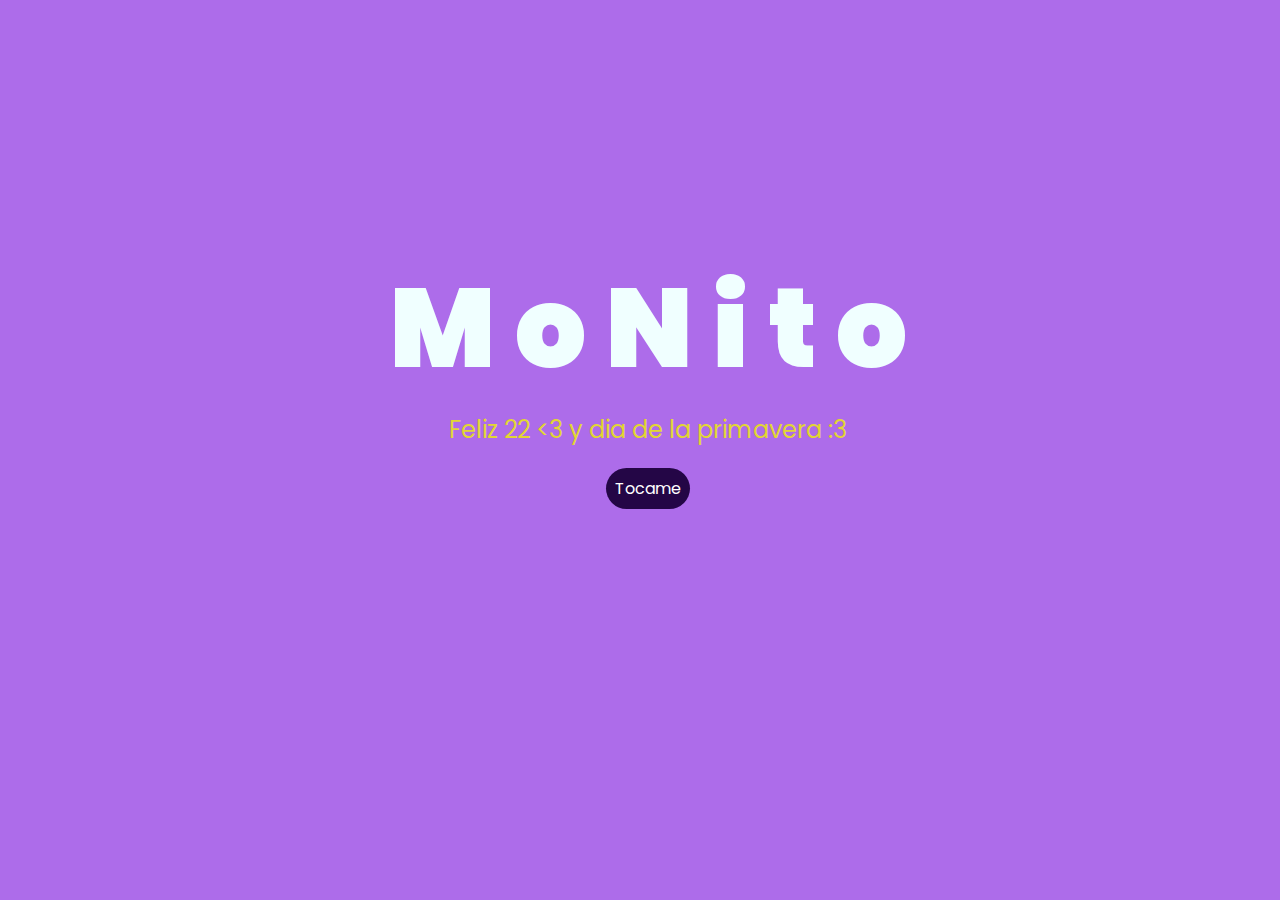
<file: index.html>
<!DOCTYPE html>
<html lang="es">

<head>
    <meta charset="UTF-8">
    <meta http-equiv="X-UA-Compatible" content="IE=edge">
    <meta name="viewport" content="width=device-width, initial-scale=1.0">
    <link rel="stylesheet" href="css/style.css">
    <link rel="icon" href="img/flowers.png" type="image/x-icon">
    <title>Nas<3</title>
</head>

<body>
    <div class="greetings">
        <span>M</span>
        <span>o</span>
        <span>N</span>
        <span>i</span>
        <span>t</span>
        <span>o</span>
    </div>
    <div class="description">
        <span>Feliz 22 <3 y dia de la primavera :3</span>
    </div>
    <div class="button">
        <button class="botones">
            <a href="flower.html" style="color: #fff;">Tocame</a>
        </button>
    </div>

</body>

</html>
</file>
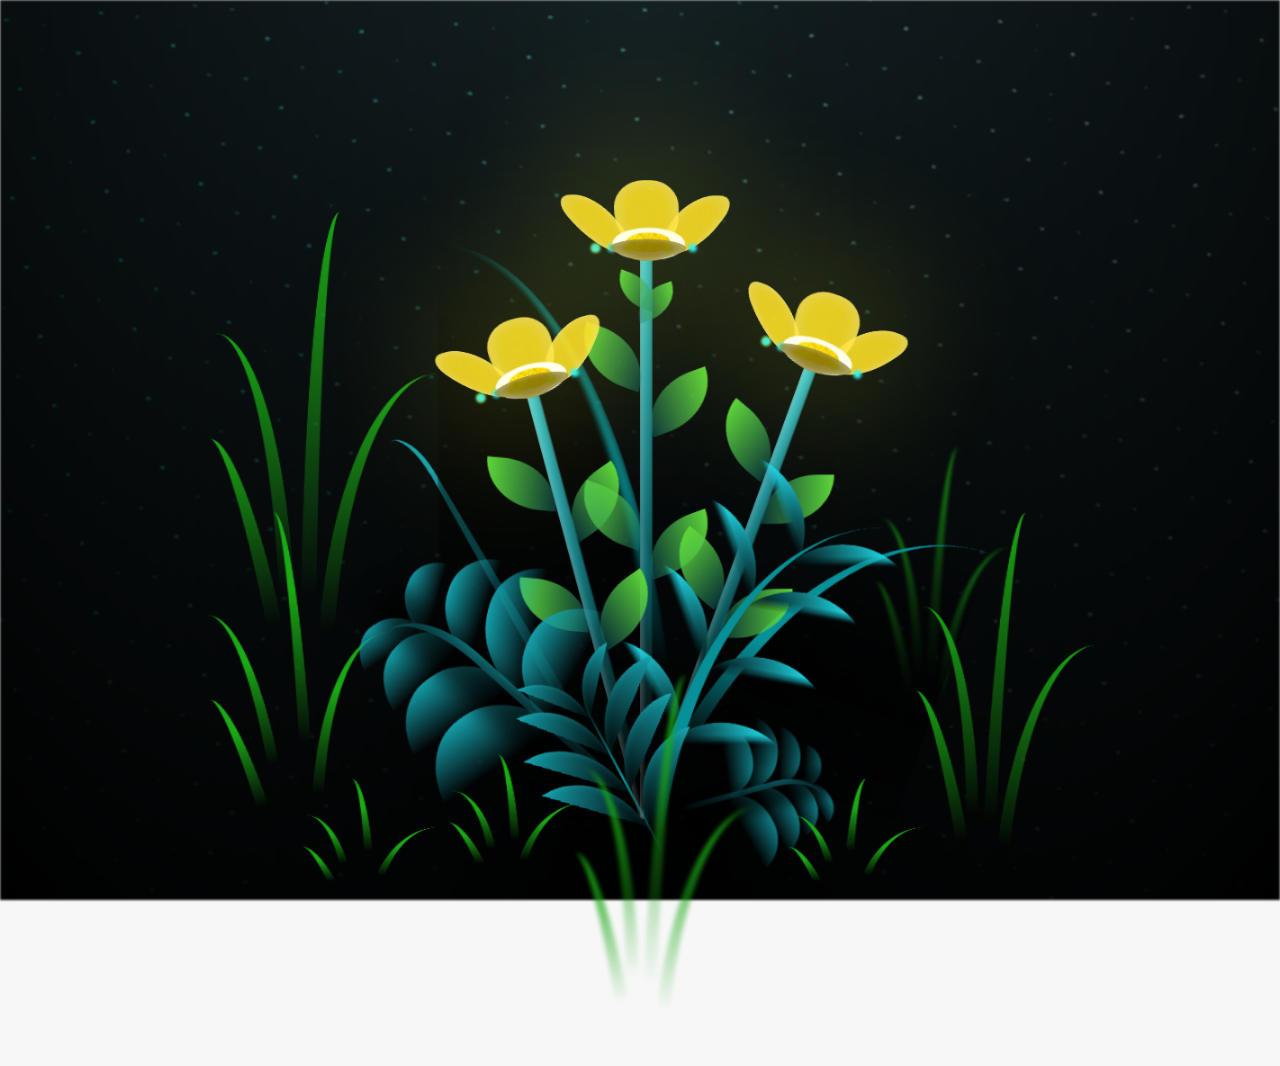
<file: flower.html>
<!DOCTYPE html>
<html lang="es">
  <head>
    <meta charset="UTF-8" />
    <meta http-equiv="X-UA-Compatible" content="IE=edge" />
    <meta name="viewport" content="width=device-width, initial-scale=1.0" />
    <link rel="stylesheet" href="css/main.css" />
    <link rel="icon" href="img/flowers.png" type="image/x-icon" />
    <title>Nas<3</title>
  </head>
  <body class="container">
    <audio src="sound/Casiuwu.mp3" autoplay></audio>
    <div id="lyrics">
     
    </div>
    <h1 class="titulo">Estas flores amarillas simbolizan la luz y la felicidad que
       llenas en mi vida, cada pétalo es un reflejo de nuestro amor UwU<br> <br>
      Gracias por todo Monkey uu</h1>
  
    <div class="night"></div>
    <div class="flowers">
      <div class="flower flower--1">
        <div class="flower__leafs flower__leafs--1">
          <div class="flower__leaf flower__leaf--1"></div>
          <div class="flower__leaf flower__leaf--2"></div>
          <div class="flower__leaf flower__leaf--3"></div>
          <div class="flower__leaf flower__leaf--4"></div>
          <div class="flower__white-circle"></div>

          <div class="flower__light flower__light--1"></div>
          <div class="flower__light flower__light--2"></div>
          <div class="flower__light flower__light--3"></div>
          <div class="flower__light flower__light--4"></div>
          <div class="flower__light flower__light--5"></div>
          <div class="flower__light flower__light--6"></div>
          <div class="flower__light flower__light--7"></div>
          <div class="flower__light flower__light--8"></div>
        </div>
        <div class="flower__line">
          <div class="flower__line__leaf flower__line__leaf--1"></div>
          <div class="flower__line__leaf flower__line__leaf--2"></div>
          <div class="flower__line__leaf flower__line__leaf--3"></div>
          <div class="flower__line__leaf flower__line__leaf--4"></div>
          <div class="flower__line__leaf flower__line__leaf--5"></div>
          <div class="flower__line__leaf flower__line__leaf--6"></div>
        </div>
      </div>

      <div class="flower flower--2">
        <div class="flower__leafs flower__leafs--2">
          <div class="flower__leaf flower__leaf--1"></div>
          <div class="flower__leaf flower__leaf--2"></div>
          <div class="flower__leaf flower__leaf--3"></div>
          <div class="flower__leaf flower__leaf--4"></div>
          <div class="flower__white-circle"></div>

          <div class="flower__light flower__light--1"></div>
          <div class="flower__light flower__light--2"></div>
          <div class="flower__light flower__light--3"></div>
          <div class="flower__light flower__light--4"></div>
          <div class="flower__light flower__light--5"></div>
          <div class="flower__light flower__light--6"></div>
          <div class="flower__light flower__light--7"></div>
          <div class="flower__light flower__light--8"></div>
        </div>
        <div class="flower__line">
          <div class="flower__line__leaf flower__line__leaf--1"></div>
          <div class="flower__line__leaf flower__line__leaf--2"></div>
          <div class="flower__line__leaf flower__line__leaf--3"></div>
          <div class="flower__line__leaf flower__line__leaf--4"></div>
        </div>
      </div>

      <div class="flower flower--3">
        <div class="flower__leafs flower__leafs--3">
          <div class="flower__leaf flower__leaf--1"></div>
          <div class="flower__leaf flower__leaf--2"></div>
          <div class="flower__leaf flower__leaf--3"></div>
          <div class="flower__leaf flower__leaf--4"></div>
          <div class="flower__white-circle"></div>

          <div class="flower__light flower__light--1"></div>
          <div class="flower__light flower__light--2"></div>
          <div class="flower__light flower__light--3"></div>
          <div class="flower__light flower__light--4"></div>
          <div class="flower__light flower__light--5"></div>
          <div class="flower__light flower__light--6"></div>
          <div class="flower__light flower__light--7"></div>
          <div class="flower__light flower__light--8"></div>
        </div>
        <div class="flower__line">
          <div class="flower__line__leaf flower__line__leaf--1"></div>
          <div class="flower__line__leaf flower__line__leaf--2"></div>
          <div class="flower__line__leaf flower__line__leaf--3"></div>
          <div class="flower__line__leaf flower__line__leaf--4"></div>
        </div>
      </div>

      <div class="grow-ans" style="--d: 1.2s">
        <div class="flower__g-long">
          <div class="flower__g-long__top"></div>
          <div class="flower__g-long__bottom"></div>
        </div>
      </div>

      <div class="growing-grass">
        <div class="flower__grass flower__grass--1">
          <div class="flower__grass--top"></div>
          <div class="flower__grass--bottom"></div>
          <div class="flower__grass__leaf flower__grass__leaf--1"></div>
          <div class="flower__grass__leaf flower__grass__leaf--2"></div>
          <div class="flower__grass__leaf flower__grass__leaf--3"></div>
          <div class="flower__grass__leaf flower__grass__leaf--4"></div>
          <div class="flower__grass__leaf flower__grass__leaf--5"></div>
          <div class="flower__grass__leaf flower__grass__leaf--6"></div>
          <div class="flower__grass__leaf flower__grass__leaf--7"></div>
          <div class="flower__grass__leaf flower__grass__leaf--8"></div>
          <div class="flower__grass__overlay"></div>
        </div>
      </div>

      <div class="growing-grass">
        <div class="flower__grass flower__grass--2">
          <div class="flower__grass--top"></div>
          <div class="flower__grass--bottom"></div>
          <div class="flower__grass__leaf flower__grass__leaf--1"></div>
          <div class="flower__grass__leaf flower__grass__leaf--2"></div>
          <div class="flower__grass__leaf flower__grass__leaf--3"></div>
          <div class="flower__grass__leaf flower__grass__leaf--4"></div>
          <div class="flower__grass__leaf flower__grass__leaf--5"></div>
          <div class="flower__grass__leaf flower__grass__leaf--6"></div>
          <div class="flower__grass__leaf flower__grass__leaf--7"></div>
          <div class="flower__grass__leaf flower__grass__leaf--8"></div>
          <div class="flower__grass__overlay"></div>
        </div>
      </div>

      <div class="grow-ans" style="--d: 2.4s">
        <div class="flower__g-right flower__g-right--1">
          <div class="leaf"></div>
        </div>
      </div>

      <div class="grow-ans" style="--d: 2.8s">
        <div class="flower__g-right flower__g-right--2">
          <div class="leaf"></div>
        </div>
      </div>

      <div class="grow-ans" style="--d: 2.8s">
        <div class="flower__g-front">
          <div
            class="flower__g-front__leaf-wrapper flower__g-front__leaf-wrapper--1"
          >
            <div class="flower__g-front__leaf"></div>
          </div>
          <div
            class="flower__g-front__leaf-wrapper flower__g-front__leaf-wrapper--2"
          >
            <div class="flower__g-front__leaf"></div>
          </div>
          <div
            class="flower__g-front__leaf-wrapper flower__g-front__leaf-wrapper--3"
          >
            <div class="flower__g-front__leaf"></div>
          </div>
          <div
            class="flower__g-front__leaf-wrapper flower__g-front__leaf-wrapper--4"
          >
            <div class="flower__g-front__leaf"></div>
          </div>
          <div
            class="flower__g-front__leaf-wrapper flower__g-front__leaf-wrapper--5"
          >
            <div class="flower__g-front__leaf"></div>
          </div>
          <div
            class="flower__g-front__leaf-wrapper flower__g-front__leaf-wrapper--6"
          >
            <div class="flower__g-front__leaf"></div>
          </div>
          <div
            class="flower__g-front__leaf-wrapper flower__g-front__leaf-wrapper--7"
          >
            <div class="flower__g-front__leaf"></div>
          </div>
          <div
            class="flower__g-front__leaf-wrapper flower__g-front__leaf-wrapper--8"
          >
            <div class="flower__g-front__leaf"></div>
          </div>
          <div class="flower__g-front__line"></div>
        </div>
      </div>

      <div class="grow-ans" style="--d: 3.2s">
        <div class="flower__g-fr">
          <div class="leaf"></div>
          <div class="flower__g-fr__leaf flower__g-fr__leaf--1"></div>
          <div class="flower__g-fr__leaf flower__g-fr__leaf--2"></div>
          <div class="flower__g-fr__leaf flower__g-fr__leaf--3"></div>
          <div class="flower__g-fr__leaf flower__g-fr__leaf--4"></div>
          <div class="flower__g-fr__leaf flower__g-fr__leaf--5"></div>
          <div class="flower__g-fr__leaf flower__g-fr__leaf--6"></div>
          <div class="flower__g-fr__leaf flower__g-fr__leaf--7"></div>
          <div class="flower__g-fr__leaf flower__g-fr__leaf--8"></div>
        </div>
      </div>

      <div class="long-g long-g--0">
        <div class="grow-ans" style="--d: 3s">
          <div class="leaf leaf--0"></div>
        </div>
        <div class="grow-ans" style="--d: 2.2s">
          <div class="leaf leaf--1"></div>
        </div>
        <div class="grow-ans" style="--d: 3.4s">
          <div class="leaf leaf--2"></div>
        </div>
        <div class="grow-ans" style="--d: 3.6s">
          <div class="leaf leaf--3"></div>
        </div>
      </div>

      <div class="long-g long-g--1">
        <div class="grow-ans" style="--d: 3.6s">
          <div class="leaf leaf--0"></div>
        </div>
        <div class="grow-ans" style="--d: 3.8s">
          <div class="leaf leaf--1"></div>
        </div>
        <div class="grow-ans" style="--d: 4s">
          <div class="leaf leaf--2"></div>
        </div>
        <div class="grow-ans" style="--d: 4.2s">
          <div class="leaf leaf--3"></div>
        </div>
      </div>

      <div class="long-g long-g--2">
        <div class="grow-ans" style="--d: 4s">
          <div class="leaf leaf--0"></div>
        </div>
        <div class="grow-ans" style="--d: 4.2s">
          <div class="leaf leaf--1"></div>
        </div>
        <div class="grow-ans" style="--d: 4.4s">
          <div class="leaf leaf--2"></div>
        </div>
        <div class="grow-ans" style="--d: 4.6s">
          <div class="leaf leaf--3"></div>
        </div>
      </div>

      <div class="long-g long-g--3">
        <div class="grow-ans" style="--d: 4s">
          <div class="leaf leaf--0"></div>
        </div>
        <div class="grow-ans" style="--d: 4.2s">
          <div class="leaf leaf--1"></div>
        </div>
        <div class="grow-ans" style="--d: 3s">
          <div class="leaf leaf--2"></div>
        </div>
        <div class="grow-ans" style="--d: 3.6s">
          <div class="leaf leaf--3"></div>
        </div>
      </div>

      <div class="long-g long-g--4">
        <div class="grow-ans" style="--d: 4s">
          <div class="leaf leaf--0"></div>
        </div>
        <div class="grow-ans" style="--d: 4.2s">
          <div class="leaf leaf--1"></div>
        </div>
        <div class="grow-ans" style="--d: 3s">
          <div class="leaf leaf--2"></div>
        </div>
        <div class="grow-ans" style="--d: 3.6s">
          <div class="leaf leaf--3"></div>
        </div>
      </div>

      <div class="long-g long-g--5">
        <div class="grow-ans" style="--d: 4s">
          <div class="leaf leaf--0"></div>
        </div>
        <div class="grow-ans" style="--d: 4.2s">
          <div class="leaf leaf--1"></div>
        </div>
        <div class="grow-ans" style="--d: 3s">
          <div class="leaf leaf--2"></div>
        </div>
        <div class="grow-ans" style="--d: 3.6s">
          <div class="leaf leaf--3"></div>
        </div>
      </div>

      <div class="long-g long-g--6">
        <div class="grow-ans" style="--d: 4.2s">
          <div class="leaf leaf--0"></div>
        </div>
        <div class="grow-ans" style="--d: 4.4s">
          <div class="leaf leaf--1"></div>
        </div>
        <div class="grow-ans" style="--d: 4.6s">
          <div class="leaf leaf--2"></div>
        </div>
        <div class="grow-ans" style="--d: 4.8s">
          <div class="leaf leaf--3"></div>
        </div>
      </div>

      <div class="long-g long-g--7">
        <div class="grow-ans" style="--d: 3s">
          <div class="leaf leaf--0"></div>
        </div>
        <div class="grow-ans" style="--d: 3.2s">
          <div class="leaf leaf--1"></div>
        </div>
        <div class="grow-ans" style="--d: 3.5s">
          <div class="leaf leaf--2"></div>
        </div>
        <div class="grow-ans" style="--d: 3.6s">
          <div class="leaf leaf--3"></div>
        </div>
      </div>
    </div>
    <script src="anim.js"></script>
    <script src="main.js"></script>
  </body>
</html>
</file>
<file: css/style.css>
@import url('https://fonts.googleapis.com/css2?family=Poppins:ital,wght@0,500;1,900&display=swap');
*{
    font-family: 'Poppins',cursive;
}
body{
    color: azure;
    width: 100%;
    height: 82vh;
    display: flex;
    flex-direction: column;
    align-items: center;
    justify-content: center;
    background-color: rgba(129, 29, 223, 0.651);
    /* padding-top: -30; */
}

.botones{
    padding: 9px;
    border-radius: 80px;
    background-color: transparent;
    border: none;
}

.botones a{
    background-color: #240646;
    padding: 9px;
    border-radius: 80px;
    -webkit-border-radius: 80px;
    -moz-border-radius: 80px;
    -ms-border-radius: 80px;
    -o-border-radius: 80px;

}

.botones a:focus{
    background-color: rgb(50, 194, 194);
}

.greetings{
    font-size: 7rem;
    font-weight: 900;
}
.greetings > span{
    animation: glow 2.5s ease-in-out infinite;
}
@keyframes glow{
    0%, 100%{
        color: #fff;
        text-shadow: 0 0 12px #39c6d6, 0 0 50px #39c6d6, 0 0 100px #39c6d6;
    }
    10%, 90%{
        color: #111111;
        text-shadow: none;
    }
}
.greetings > span:nth-child(2){
    animation-delay: .2s ;
}
.greetings > span:nth-child(3){
    animation-delay: .4s ;
}
.greetings > span:nth-child(4){
    animation-delay: .6s;
}
.greetings > span:nth-child(5){
    animation-delay: .8s;
}
.greetings > span:nth-child(6){
    animation-delay: 1s;
}

.description{
    font-size: 1.5rem;
    margin-bottom: 20px;
    color:#e2d633
}

.button a{
    text-decoration: none;
    font-size: 1rem;
    color: #111;
}

@media screen and (max-width:574px){
    .greetings{
        display: block;
        font-size: 4rem;
        font-weight: 800;
        text-align: center;
    }
    .description{
        font-size: 2rem;
    }
    
    .button a{
        font-size: 1rem;
    }
}
</file>
<file: css/main.css>
*,
*::after,
*::before {
  padding: 0;
  margin: 0;
  box-sizing: border-box;
}

:root {
  --dark-color: #000;
}

body {
  display: flex;
  align-items: flex-end;
  justify-content: center;
  min-height: 100vh;
  background-color: var(--dark-color);
  overflow: hidden;
  perspective: 1000px;
}

#lyrics {
  font-size: 28px;
  font-family: "Franklin Gothic Medium", "Arial Narrow", Arial, sans-serif;
  color: white;
  position: absolute;
  margin-bottom: 20%;
  z-index: 1;
  font-weight: bold;
  letter-spacing: 4px;
}
@media only screen and (max-width: 600px) {
  /* Estilos específicos para dispositivos con un ancho máximo de 600px */
  #lyrics {
      font-size: 14px; /* Reduce el tamaño del texto para dispositivos más pequeños */
      margin-bottom: 530px;
      letter-spacing: 3px;
  }

}
.titulo {
  margin-bottom: 180px;
  font-family: "Arial Narrow", Arial, sans-serif;
  color: yellow;
  position: absolute;
  font-weight: bold;
  letter-spacing: 10px;
  opacity: 0;
  animation: fadeIn 3s ease-in-out forwards;
  text-align: center;
}
@keyframes fadeIn {
  from {
    opacity: 0;
  }
  to {
    opacity: 1;
  }
}

.night {
  z-index: -1;
  position: absolute;
  left: 50%;
  top: 0;
  transform: translateX(-50%);
  width: 100%;
  height: 100%;
  filter: blur(0.1vmin);
  background-image: radial-gradient(
      ellipse at top,
      transparent 0%,
      var(--dark-color)
    ),
    radial-gradient(
      ellipse at bottom,
      var(--dark-color),
      rgba(145, 233, 255, 0.2)
    ),
    repeating-linear-gradient(
      220deg,
      rgb(0, 0, 0) 0px,
      rgb(0, 0, 0) 19px,
      transparent 19px,
      transparent 22px
    ),
    repeating-linear-gradient(
      189deg,
      rgb(0, 0, 0) 0px,
      rgb(0, 0, 0) 19px,
      transparent 19px,
      transparent 22px
    ),
    repeating-linear-gradient(
      148deg,
      rgb(0, 0, 0) 0px,
      rgb(0, 0, 0) 19px,
      transparent 19px,
      transparent 22px
    ),
    linear-gradient(90deg, rgb(0, 255, 250), rgb(240, 240, 240));
}

.flowers {
  position: relative;
  transform: scale(0.9);
  /*margin-bottom: 100px;
  */
}

@media only screen and (max-width: 600px) {
  /* Estilos específicos para dispositivos con un ancho máximo de 600px */
.flowers {
      font-size: 14px;
      margin-bottom: 35%;
      letter-spacing: 3px;
      transform: scale(1.0);
}

}

.flower {
  position: absolute;
  bottom: 10vmin;
  transform-origin: bottom center;
  z-index: 10;
  --fl-speed: 0.8s;
}
.flower--1 {
  -webkit-animation: moving-flower-1 4s linear infinite;
  animation: moving-flower-1 4s linear infinite;
}
.flower--1 .flower__line {
  height: 70vmin;
  -webkit-animation-delay: 0.3s;
  animation-delay: 0.3s;
}
.flower--1 .flower__line__leaf--1 {
  -webkit-animation: blooming-leaf-right var(--fl-speed) 1.6s backwards;
  animation: blooming-leaf-right var(--fl-speed) 1.6s backwards;
}
.flower--1 .flower__line__leaf--2 {
  -webkit-animation: blooming-leaf-right var(--fl-speed) 1.4s backwards;
  animation: blooming-leaf-right var(--fl-speed) 1.4s backwards;
}
.flower--1 .flower__line__leaf--3 {
  -webkit-animation: blooming-leaf-left var(--fl-speed) 1.2s backwards;
  animation: blooming-leaf-left var(--fl-speed) 1.2s backwards;
}
.flower--1 .flower__line__leaf--4 {
  -webkit-animation: blooming-leaf-left var(--fl-speed) 1s backwards;
  animation: blooming-leaf-left var(--fl-speed) 1s backwards;
}
.flower--1 .flower__line__leaf--5 {
  -webkit-animation: blooming-leaf-right var(--fl-speed) 1.8s backwards;
  animation: blooming-leaf-right var(--fl-speed) 1.8s backwards;
}
.flower--1 .flower__line__leaf--6 {
  -webkit-animation: blooming-leaf-left var(--fl-speed) 2s backwards;
  animation: blooming-leaf-left var(--fl-speed) 2s backwards;
}
.flower--2 {
  left: 50%;
  transform: rotate(20deg);
  -webkit-animation: moving-flower-2 4s linear infinite;
  animation: moving-flower-2 4s linear infinite;
}
.flower--2 .flower__line {
  height: 60vmin;
  -webkit-animation-delay: 0.6s;
  animation-delay: 0.6s;
}
.flower--2 .flower__line__leaf--1 {
  -webkit-animation: blooming-leaf-right var(--fl-speed) 1.9s backwards;
  animation: blooming-leaf-right var(--fl-speed) 1.9s backwards;
}
.flower--2 .flower__line__leaf--2 {
  -webkit-animation: blooming-leaf-right var(--fl-speed) 1.7s backwards;
  animation: blooming-leaf-right var(--fl-speed) 1.7s backwards;
}
.flower--2 .flower__line__leaf--3 {
  -webkit-animation: blooming-leaf-left var(--fl-speed) 1.5s backwards;
  animation: blooming-leaf-left var(--fl-speed) 1.5s backwards;
}
.flower--2 .flower__line__leaf--4 {
  -webkit-animation: blooming-leaf-left var(--fl-speed) 1.3s backwards;
  animation: blooming-leaf-left var(--fl-speed) 1.3s backwards;
}
.flower--3 {
  left: 50%;
  transform: rotate(-15deg);
  -webkit-animation: moving-flower-3 4s linear infinite;
  animation: moving-flower-3 4s linear infinite;
}
.flower--3 .flower__line {
  -webkit-animation-delay: 0.9s;
  animation-delay: 0.9s;
}
.flower--3 .flower__line__leaf--1 {
  -webkit-animation: blooming-leaf-right var(--fl-speed) 2.5s backwards;
  animation: blooming-leaf-right var(--fl-speed) 2.5s backwards;
}
.flower--3 .flower__line__leaf--2 {
  -webkit-animation: blooming-leaf-right var(--fl-speed) 2.3s backwards;
  animation: blooming-leaf-right var(--fl-speed) 2.3s backwards;
}
.flower--3 .flower__line__leaf--3 {
  -webkit-animation: blooming-leaf-left var(--fl-speed) 2.1s backwards;
  animation: blooming-leaf-left var(--fl-speed) 2.1s backwards;
}
.flower--3 .flower__line__leaf--4 {
  -webkit-animation: blooming-leaf-left var(--fl-speed) 1.9s backwards;
  animation: blooming-leaf-left var(--fl-speed) 1.9s backwards;
}
.flower__leafs {
  position: relative;
  -webkit-animation: blooming-flower 2s backwards;
  animation: blooming-flower 2s backwards;
}
.flower__leafs--1 {
  -webkit-animation-delay: 1.1s;
  animation-delay: 1.1s;
}
.flower__leafs--2 {
  -webkit-animation-delay: 1.4s;
  animation-delay: 1.4s;
}
.flower__leafs--3 {
  -webkit-animation-delay: 1.7s;
  animation-delay: 1.7s;
}
.flower__leafs::after {
  content: "";
  position: absolute;
  left: 0;
  top: 0;
  transform: translate(-50%, -100%);
  width: 8vmin;
  height: 8vmin;
  background-color: #f9fd25;
  /* background-color: #fd2525; */
  filter: blur(10vmin);
}
.flower__leaf {
  position: absolute;
  bottom: 0;
  left: 50%;
  width: 8vmin;
  height: 11vmin;
  border-radius: 51% 49% 47% 53%/44% 45% 55% 69%;
  background-color: #253bfd;
  background-color: #fddd25;
  transform-origin: bottom center;
  opacity: 0.9;
  box-shadow: inset 0 0 2vmin rgba(255, 255, 255, 0.5);
}
.flower__leaf--1 {
  transform: translate(-10%, 1%) rotateY(40deg) rotateX(-50deg);
}
.flower__leaf--2 {
  transform: translate(-50%, -4%) rotateX(40deg);
}
.flower__leaf--3 {
  transform: translate(-90%, 0%) rotateY(45deg) rotateX(50deg);
}
.flower__leaf--4 {
  width: 8vmin;
  height: 8vmin;
  transform-origin: bottom left;
  border-radius: 4vmin 10vmin 4vmin 4vmin;
  transform: translate(0%, 18%) rotateX(70deg) rotate(-43deg);
  background-color: #7c6901;
  z-index: 1;
  opacity: 0.8;
}
.flower__white-circle {
  position: absolute;
  left: -3.5vmin;
  top: -3vmin;
  width: 9vmin;
  height: 4vmin;
  border-radius: 50%;
  background-color: #fff;
}
.flower__white-circle::after {
  content: "";
  position: absolute;
  left: 50%;
  top: 45%;
  transform: translate(-50%, -50%);
  width: 60%;
  height: 60%;
  border-radius: inherit;
  background-image: repeating-linear-gradient(
      135deg,
      rgba(0, 0, 0, 0.03) 0px,
      rgba(0, 0, 0, 0.03) 1px,
      transparent 1px,
      transparent 12px
    ),
    repeating-linear-gradient(
      45deg,
      rgba(0, 0, 0, 0.03) 0px,
      rgba(0, 0, 0, 0.03) 1px,
      transparent 1px,
      transparent 12px
    ),
    repeating-linear-gradient(
      67.5deg,
      rgba(0, 0, 0, 0.03) 0px,
      rgba(0, 0, 0, 0.03) 1px,
      transparent 1px,
      transparent 12px
    ),
    repeating-linear-gradient(
      135deg,
      rgba(0, 0, 0, 0.03) 0px,
      rgba(0, 0, 0, 0.03) 1px,
      transparent 1px,
      transparent 12px
    ),
    repeating-linear-gradient(
      45deg,
      rgba(0, 0, 0, 0.03) 0px,
      rgba(0, 0, 0, 0.03) 1px,
      transparent 1px,
      transparent 12px
    ),
    repeating-linear-gradient(
      112.5deg,
      rgba(0, 0, 0, 0.03) 0px,
      rgba(0, 0, 0, 0.03) 1px,
      transparent 1px,
      transparent 12px
    ),
    repeating-linear-gradient(
      112.5deg,
      rgba(0, 0, 0, 0.03) 0px,
      rgba(0, 0, 0, 0.03) 1px,
      transparent 1px,
      transparent 12px
    ),
    repeating-linear-gradient(
      45deg,
      rgba(0, 0, 0, 0.03) 0px,
      rgba(0, 0, 0, 0.03) 1px,
      transparent 1px,
      transparent 12px
    ),
    repeating-linear-gradient(
      22.5deg,
      rgba(0, 0, 0, 0.03) 0px,
      rgba(0, 0, 0, 0.03) 1px,
      transparent 1px,
      transparent 12px
    ),
    repeating-linear-gradient(
      45deg,
      rgba(0, 0, 0, 0.03) 0px,
      rgba(0, 0, 0, 0.03) 1px,
      transparent 1px,
      transparent 12px
    ),
    repeating-linear-gradient(
      22.5deg,
      rgba(0, 0, 0, 0.03) 0px,
      rgba(0, 0, 0, 0.03) 1px,
      transparent 1px,
      transparent 12px
    ),
    repeating-linear-gradient(
      135deg,
      rgba(0, 0, 0, 0.03) 0px,
      rgba(0, 0, 0, 0.03) 1px,
      transparent 1px,
      transparent 12px
    ),
    repeating-linear-gradient(
      157.5deg,
      rgba(0, 0, 0, 0.03) 0px,
      rgba(0, 0, 0, 0.03) 1px,
      transparent 1px,
      transparent 12px
    ),
    repeating-linear-gradient(
      67.5deg,
      rgba(0, 0, 0, 0.03) 0px,
      rgba(0, 0, 0, 0.03) 1px,
      transparent 1px,
      transparent 12px
    ),
    repeating-linear-gradient(
      67.5deg,
      rgba(0, 0, 0, 0.03) 0px,
      rgba(0, 0, 0, 0.03) 1px,
      transparent 1px,
      transparent 12px
    ),
    linear-gradient(90deg, rgb(255, 235, 18), rgb(255, 206, 0));
}
.flower__line {
  height: 55vmin;
  width: 1.5vmin;
  background-image: linear-gradient(
      to left,
      rgba(0, 0, 0, 0.2),
      transparent,
      rgba(255, 255, 255, 0.2)
    ),
    linear-gradient(to top, transparent 10%, #14757a, #39c6d6);
  box-shadow: inset 0 0 2px rgba(0, 0, 0, 0.5);
  -webkit-animation: grow-flower-tree 4s backwards;
  animation: grow-flower-tree 4s backwards;
}
.flower__line__leaf {
  --w: 7vmin;
  --h: calc(var(--w) + 2vmin);
  position: absolute;
  top: 20%;
  left: 90%;
  width: var(--w);
  height: var(--h);
  border-top-right-radius: var(--h);
  border-bottom-left-radius: var(--h);
  background-image: linear-gradient(to top, rgba(20, 117, 122, 0.4), #5ed639);
}
.flower__line__leaf--1 {
  transform: rotate(70deg) rotateY(30deg);
}
.flower__line__leaf--2 {
  top: 45%;
  transform: rotate(70deg) rotateY(30deg);
}
.flower__line__leaf--3,
.flower__line__leaf--4,
.flower__line__leaf--6 {
  border-top-right-radius: 0;
  border-bottom-left-radius: 0;
  border-top-left-radius: var(--h);
  border-bottom-right-radius: var(--h);
  left: -460%;
  top: 12%;
  transform: rotate(-70deg) rotateY(30deg);
}
.flower__line__leaf--4 {
  top: 40%;
}
.flower__line__leaf--5 {
  top: 0;
  transform-origin: left;
  transform: rotate(70deg) rotateY(30deg) scale(0.6);
}
.flower__line__leaf--6 {
  top: -2%;
  left: -450%;
  transform-origin: right;
  transform: rotate(-70deg) rotateY(30deg) scale(0.6);
}
.flower__light {
  position: absolute;
  bottom: 0vmin;
  width: 1vmin;
  height: 1vmin;
  background-color: rgb(255, 251, 0);
  border-radius: 50%;
  filter: blur(0.2vmin);
  -webkit-animation: light-ans 4s linear infinite backwards;
  animation: light-ans 4s linear infinite backwards;
}
.flower__light:nth-child(odd) {
  background-color: #23f0ff;
}
.flower__light--1 {
  left: -2vmin;
  -webkit-animation-delay: 1s;
  animation-delay: 1s;
}
.flower__light--2 {
  left: 3vmin;
  -webkit-animation-delay: 0.5s;
  animation-delay: 0.5s;
}
.flower__light--3 {
  left: -6vmin;
  -webkit-animation-delay: 0.3s;
  animation-delay: 0.3s;
}
.flower__light--4 {
  left: 6vmin;
  -webkit-animation-delay: 0.9s;
  animation-delay: 0.9s;
}
.flower__light--5 {
  left: -1vmin;
  -webkit-animation-delay: 1.5s;
  animation-delay: 1.5s;
}
.flower__light--6 {
  left: -4vmin;
  -webkit-animation-delay: 3s;
  animation-delay: 3s;
}
.flower__light--7 {
  left: 3vmin;
  -webkit-animation-delay: 2s;
  animation-delay: 2s;
}
.flower__light--8 {
  left: -6vmin;
  -webkit-animation-delay: 3.5s;
  animation-delay: 3.5s;
}
.flower__grass {
  --c: #159faa;
  --line-w: 1.5vmin;
  position: absolute;
  bottom: 12vmin;
  left: -7vmin;
  display: flex;
  flex-direction: column;
  align-items: flex-end;
  z-index: 20;
  transform-origin: bottom center;
  transform: rotate(-48deg) rotateY(40deg);
}
.flower__grass--1 {
  -webkit-animation: moving-grass 2s linear infinite;
  animation: moving-grass 2s linear infinite;
}
.flower__grass--2 {
  left: 2vmin;
  bottom: 10vmin;
  transform: scale(0.5) rotate(75deg) rotateX(10deg) rotateY(-200deg);
  opacity: 0.8;
  z-index: 0;
  -webkit-animation: moving-grass--2 1.5s linear infinite;
  animation: moving-grass--2 1.5s linear infinite;
}
.flower__grass--top {
  width: 7vmin;
  height: 10vmin;
  border-top-right-radius: 100%;
  border-right: var(--line-w) solid var(--c);
  transform-origin: bottom center;
  transform: rotate(-2deg);
}
.flower__grass--bottom {
  margin-top: -2px;
  width: var(--line-w);
  height: 25vmin;
  background-image: linear-gradient(to top, transparent, var(--c));
}
.flower__grass__leaf {
  --size: 10vmin;
  position: absolute;
  width: calc(var(--size) * 2.1);
  height: var(--size);
  border-top-left-radius: var(--size);
  border-top-right-radius: var(--size);
  background-image: linear-gradient(
    to top,
    transparent,
    transparent 30%,
    var(--c)
  );
  z-index: 100;
}
.flower__grass__leaf--1 {
  top: -6%;
  left: 30%;
  --size: 6vmin;
  transform: rotate(-20deg);
  -webkit-animation: growing-grass-ans--1 2s 2.6s backwards;
  animation: growing-grass-ans--1 2s 2.6s backwards;
}
@-webkit-keyframes growing-grass-ans--1 {
  0% {
    transform-origin: bottom left;
    transform: rotate(-20deg) scale(0);
  }
}
@keyframes growing-grass-ans--1 {
  0% {
    transform-origin: bottom left;
    transform: rotate(-20deg) scale(0);
  }
}
.flower__grass__leaf--2 {
  top: -5%;
  left: -110%;
  --size: 6vmin;
  transform: rotate(10deg);
  -webkit-animation: growing-grass-ans--2 2s 2.4s linear backwards;
  animation: growing-grass-ans--2 2s 2.4s linear backwards;
}
@-webkit-keyframes growing-grass-ans--2 {
  0% {
    transform-origin: bottom right;
    transform: rotate(10deg) scale(0);
  }
}
@keyframes growing-grass-ans--2 {
  0% {
    transform-origin: bottom right;
    transform: rotate(10deg) scale(0);
  }
}
.flower__grass__leaf--3 {
  top: 5%;
  left: 60%;
  --size: 8vmin;
  transform: rotate(-18deg) rotateX(-20deg);
  -webkit-animation: growing-grass-ans--3 2s 2.2s linear backwards;
  animation: growing-grass-ans--3 2s 2.2s linear backwards;
}
@-webkit-keyframes growing-grass-ans--3 {
  0% {
    transform-origin: bottom left;
    transform: rotate(-18deg) rotateX(-20deg) scale(0);
  }
}
@keyframes growing-grass-ans--3 {
  0% {
    transform-origin: bottom left;
    transform: rotate(-18deg) rotateX(-20deg) scale(0);
  }
}
.flower__grass__leaf--4 {
  top: 6%;
  left: -135%;
  --size: 8vmin;
  transform: rotate(2deg);
  -webkit-animation: growing-grass-ans--4 2s 2s linear backwards;
  animation: growing-grass-ans--4 2s 2s linear backwards;
}
@-webkit-keyframes growing-grass-ans--4 {
  0% {
    transform-origin: bottom right;
    transform: rotate(2deg) scale(0);
  }
}
@keyframes growing-grass-ans--4 {
  0% {
    transform-origin: bottom right;
    transform: rotate(2deg) scale(0);
  }
}
.flower__grass__leaf--5 {
  top: 20%;
  left: 60%;
  --size: 10vmin;
  transform: rotate(-24deg) rotateX(-20deg);
  -webkit-animation: growing-grass-ans--5 2s 1.8s linear backwards;
  animation: growing-grass-ans--5 2s 1.8s linear backwards;
}
@-webkit-keyframes growing-grass-ans--5 {
  0% {
    transform-origin: bottom left;
    transform: rotate(-24deg) rotateX(-20deg) scale(0);
  }
}
@keyframes growing-grass-ans--5 {
  0% {
    transform-origin: bottom left;
    transform: rotate(-24deg) rotateX(-20deg) scale(0);
  }
}
.flower__grass__leaf--6 {
  top: 22%;
  left: -180%;
  --size: 10vmin;
  transform: rotate(10deg);
  -webkit-animation: growing-grass-ans--6 2s 1.6s linear backwards;
  animation: growing-grass-ans--6 2s 1.6s linear backwards;
}
@-webkit-keyframes growing-grass-ans--6 {
  0% {
    transform-origin: bottom right;
    transform: rotate(10deg) scale(0);
  }
}
@keyframes growing-grass-ans--6 {
  0% {
    transform-origin: bottom right;
    transform: rotate(10deg) scale(0);
  }
}
.flower__grass__leaf--7 {
  top: 39%;
  left: 70%;
  --size: 10vmin;
  transform: rotate(-10deg);
  -webkit-animation: growing-grass-ans--7 2s 1.4s linear backwards;
  animation: growing-grass-ans--7 2s 1.4s linear backwards;
}
@-webkit-keyframes growing-grass-ans--7 {
  0% {
    transform-origin: bottom left;
    transform: rotate(-10deg) scale(0);
  }
}
@keyframes growing-grass-ans--7 {
  0% {
    transform-origin: bottom left;
    transform: rotate(-10deg) scale(0);
  }
}
.flower__grass__leaf--8 {
  top: 40%;
  left: -215%;
  --size: 11vmin;
  transform: rotate(10deg);
  -webkit-animation: growing-grass-ans--8 2s 1.2s linear backwards;
  animation: growing-grass-ans--8 2s 1.2s linear backwards;
}
@-webkit-keyframes growing-grass-ans--8 {
  0% {
    transform-origin: bottom right;
    transform: rotate(10deg) scale(0);
  }
}
@keyframes growing-grass-ans--8 {
  0% {
    transform-origin: bottom right;
    transform: rotate(10deg) scale(0);
  }
}
.flower__grass__overlay {
  position: absolute;
  top: -10%;
  right: 0%;
  width: 100%;
  height: 100%;
  background-color: rgba(0, 0, 0, 0.6);
  filter: blur(1.5vmin);
  z-index: 100;
}
.flower__g-long {
  --w: 2vmin;
  --h: 6vmin;
  --c: #159faa;
  position: absolute;
  bottom: 10vmin;
  left: -3vmin;
  transform-origin: bottom center;
  transform: rotate(-30deg) rotateY(-20deg);
  display: flex;
  flex-direction: column;
  align-items: flex-end;
  -webkit-animation: flower-g-long-ans 3s linear infinite;
  animation: flower-g-long-ans 3s linear infinite;
}
@-webkit-keyframes flower-g-long-ans {
  0%,
  100% {
    transform: rotate(-30deg) rotateY(-20deg);
  }
  50% {
    transform: rotate(-32deg) rotateY(-20deg);
  }
}
@keyframes flower-g-long-ans {
  0%,
  100% {
    transform: rotate(-30deg) rotateY(-20deg);
  }
  50% {
    transform: rotate(-32deg) rotateY(-20deg);
  }
}
.flower__g-long__top {
  top: calc(var(--h) * -1);
  width: calc(var(--w) + 1vmin);
  height: var(--h);
  border-top-right-radius: 100%;
  border-right: 0.7vmin solid var(--c);
  transform: translate(-0.7vmin, 1vmin);
}
.flower__g-long__bottom {
  width: var(--w);
  height: 50vmin;
  transform-origin: bottom center;
  background-image: linear-gradient(to top, transparent 30%, var(--c));
  box-shadow: inset 0 0 2px rgba(0, 0, 0, 0.5);
  -webkit-clip-path: polygon(35% 0, 65% 1%, 100% 100%, 0% 100%);
  clip-path: polygon(35% 0, 65% 1%, 100% 100%, 0% 100%);
}
.flower__g-right {
  position: absolute;
  bottom: 6vmin;
  left: -2vmin;
  transform-origin: bottom left;
  transform: rotate(20deg);
}
.flower__g-right .leaf {
  width: 30vmin;
  height: 50vmin;
  border-top-left-radius: 100%;
  border-left: 2vmin solid #079097;
  background-image: linear-gradient(
    to bottom,
    transparent,
    var(--dark-color) 60%
  );
  -webkit-mask-image: linear-gradient(to top, transparent 30%, #079097 60%);
}
.flower__g-right--1 {
  -webkit-animation: flower-g-right-ans 2.5s linear infinite;
  animation: flower-g-right-ans 2.5s linear infinite;
}
.flower__g-right--2 {
  left: 5vmin;
  transform: rotateY(-180deg);
  -webkit-animation: flower-g-right-ans--2 3s linear infinite;
  animation: flower-g-right-ans--2 3s linear infinite;
}
.flower__g-right--2 .leaf {
  height: 75vmin;
  filter: blur(0.3vmin);
  opacity: 0.8;
}
@-webkit-keyframes flower-g-right-ans {
  0%,
  100% {
    transform: rotate(20deg);
  }
  50% {
    transform: rotate(24deg) rotateX(-20deg);
  }
}
@keyframes flower-g-right-ans {
  0%,
  100% {
    transform: rotate(20deg);
  }
  50% {
    transform: rotate(24deg) rotateX(-20deg);
  }
}
@-webkit-keyframes flower-g-right-ans--2 {
  0%,
  100% {
    transform: rotateY(-180deg) rotate(0deg) rotateX(-20deg);
  }
  50% {
    transform: rotateY(-180deg) rotate(6deg) rotateX(-20deg);
  }
}
@keyframes flower-g-right-ans--2 {
  0%,
  100% {
    transform: rotateY(-180deg) rotate(0deg) rotateX(-20deg);
  }
  50% {
    transform: rotateY(-180deg) rotate(6deg) rotateX(-20deg);
  }
}
.flower__g-front {
  position: absolute;
  bottom: 6vmin;
  left: 2.5vmin;
  z-index: 100;
  transform-origin: bottom center;
  transform: rotate(-28deg) rotateY(30deg) scale(1.04);
  -webkit-animation: flower__g-front-ans 2s linear infinite;
  animation: flower__g-front-ans 2s linear infinite;
}
@-webkit-keyframes flower__g-front-ans {
  0%,
  100% {
    transform: rotate(-28deg) rotateY(30deg) scale(1.04);
  }
  50% {
    transform: rotate(-35deg) rotateY(40deg) scale(1.04);
  }
}
@keyframes flower__g-front-ans {
  0%,
  100% {
    transform: rotate(-28deg) rotateY(30deg) scale(1.04);
  }
  50% {
    transform: rotate(-35deg) rotateY(40deg) scale(1.04);
  }
}
.flower__g-front__line {
  width: 0.3vmin;
  height: 20vmin;
  background-image: linear-gradient(
    to top,
    transparent,
    #079097,
    transparent 100%
  );
  position: relative;
}
.flower__g-front__leaf-wrapper {
  position: absolute;
  top: 0;
  left: 0;
  transform-origin: bottom left;
  transform: rotate(10deg);
}
.flower__g-front__leaf-wrapper:nth-child(even) {
  left: 0vmin;
  transform: rotateY(-180deg) rotate(5deg);
  -webkit-animation: flower__g-front__leaf-left-ans 1s ease-in backwards;
  animation: flower__g-front__leaf-left-ans 1s ease-in backwards;
}
.flower__g-front__leaf-wrapper:nth-child(odd) {
  -webkit-animation: flower__g-front__leaf-ans 1s ease-in backwards;
  animation: flower__g-front__leaf-ans 1s ease-in backwards;
}
.flower__g-front__leaf-wrapper--1 {
  top: -8vmin;
  transform: scale(0.7);
  -webkit-animation: flower__g-front__leaf-ans 1s 5.5s ease-in backwards !important;
  animation: flower__g-front__leaf-ans 1s 5.5s ease-in backwards !important;
}
.flower__g-front__leaf-wrapper--2 {
  top: -8vmin;
  transform: rotateY(-180deg) scale(0.7) !important;
  -webkit-animation: flower__g-front__leaf-left-ans-2 1s 4.6s ease-in backwards !important;
  animation: flower__g-front__leaf-left-ans-2 1s 4.6s ease-in backwards !important;
}
.flower__g-front__leaf-wrapper--3 {
  top: -3vmin;
  -webkit-animation: flower__g-front__leaf-ans 1s 4.6s ease-in backwards;
  animation: flower__g-front__leaf-ans 1s 4.6s ease-in backwards;
}
.flower__g-front__leaf-wrapper--4 {
  top: -3vmin;
  transform: rotateY(-180deg) scale(0.9) !important;
  -webkit-animation: flower__g-front__leaf-left-ans-2 1s 4.6s ease-in backwards !important;
  animation: flower__g-front__leaf-left-ans-2 1s 4.6s ease-in backwards !important;
}
@-webkit-keyframes flower__g-front__leaf-left-ans-2 {
  0% {
    transform: rotateY(-180deg) scale(0);
  }
}
@keyframes flower__g-front__leaf-left-ans-2 {
  0% {
    transform: rotateY(-180deg) scale(0);
  }
}
.flower__g-front__leaf-wrapper--5,
.flower__g-front__leaf-wrapper--6 {
  top: 2vmin;
}
.flower__g-front__leaf-wrapper--7,
.flower__g-front__leaf-wrapper--8 {
  top: 6.5vmin;
}
.flower__g-front__leaf-wrapper--2 {
  -webkit-animation-delay: 5.2s !important;
  animation-delay: 5.2s !important;
}
.flower__g-front__leaf-wrapper--3 {
  -webkit-animation-delay: 4.9s !important;
  animation-delay: 4.9s !important;
}
.flower__g-front__leaf-wrapper--5 {
  -webkit-animation-delay: 4.3s !important;
  animation-delay: 4.3s !important;
}
.flower__g-front__leaf-wrapper--6 {
  -webkit-animation-delay: 4.1s !important;
  animation-delay: 4.1s !important;
}
.flower__g-front__leaf-wrapper--7 {
  -webkit-animation-delay: 3.8s !important;
  animation-delay: 3.8s !important;
}
.flower__g-front__leaf-wrapper--8 {
  -webkit-animation-delay: 3.5s !important;
  animation-delay: 3.5s !important;
}
@-webkit-keyframes flower__g-front__leaf-ans {
  0% {
    transform: rotate(10deg) scale(0);
  }
}
@keyframes flower__g-front__leaf-ans {
  0% {
    transform: rotate(10deg) scale(0);
  }
}
@-webkit-keyframes flower__g-front__leaf-left-ans {
  0% {
    transform: rotateY(-180deg) rotate(5deg) scale(0);
  }
}
@keyframes flower__g-front__leaf-left-ans {
  0% {
    transform: rotateY(-180deg) rotate(5deg) scale(0);
  }
}
.flower__g-front__leaf {
  width: 10vmin;
  height: 10vmin;
  border-radius: 100% 0% 0% 100%/100% 100% 0% 0%;
  box-shadow: inset 0 2px 1vmin hsla(184deg, 97%, 58%, 0.2);
  background-image: linear-gradient(
      to bottom left,
      transparent,
      var(--dark-color)
    ),
    linear-gradient(to bottom right, #159faa 50%, transparent 50%, transparent);
  -webkit-mask-image: linear-gradient(
    to bottom right,
    #159faa 50%,
    transparent 50%,
    transparent
  );
  mask-image: linear-gradient(
    to bottom right,
    #159faa 50%,
    transparent 50%,
    transparent
  );
}
.flower__g-fr {
  position: absolute;
  bottom: -4vmin;
  left: vmin;
  transform-origin: bottom left;
  z-index: 10;
  -webkit-animation: flower__g-fr-ans 2s linear infinite;
  animation: flower__g-fr-ans 2s linear infinite;
}
@-webkit-keyframes flower__g-fr-ans {
  0%,
  100% {
    transform: rotate(2deg);
  }
  50% {
    transform: rotate(4deg);
  }
}
@keyframes flower__g-fr-ans {
  0%,
  100% {
    transform: rotate(2deg);
  }
  50% {
    transform: rotate(4deg);
  }
}
.flower__g-fr .leaf {
  width: 30vmin;
  height: 50vmin;
  border-top-left-radius: 100%;
  border-left: 2vmin solid #079097;
  -webkit-mask-image: linear-gradient(to top, transparent 25%, #079097 50%);
  position: relative;
  z-index: 1;
}
.flower__g-fr__leaf {
  position: absolute;
  top: 0;
  left: 0;
  width: 10vmin;
  height: 10vmin;
  border-radius: 100% 0% 0% 100%/100% 100% 0% 0%;
  box-shadow: inset 0 2px 1vmin hsla(184deg, 97%, 58%, 0.2);
  background-image: linear-gradient(
      to bottom left,
      transparent,
      var(--dark-color) 98%
    ),
    linear-gradient(to bottom right, #23f0ff 45%, transparent 50%, transparent);
  -webkit-mask-image: linear-gradient(
    135deg,
    #159faa 40%,
    transparent 50%,
    transparent
  );
}
.flower__g-fr__leaf--1 {
  left: 20vmin;
  transform: rotate(45deg);
  -webkit-animation: flower__g-fr-leaft-ans-1 0.5s 5.2s linear backwards;
  animation: flower__g-fr-leaft-ans-1 0.5s 5.2s linear backwards;
}
@-webkit-keyframes flower__g-fr-leaft-ans-1 {
  0% {
    transform-origin: left;
    transform: rotate(45deg) scale(0);
  }
}
@keyframes flower__g-fr-leaft-ans-1 {
  0% {
    transform-origin: left;
    transform: rotate(45deg) scale(0);
  }
}
.flower__g-fr__leaf--2 {
  left: 12vmin;
  top: -7vmin;
  transform: rotate(25deg) rotateY(-180deg);
  -webkit-animation: flower__g-fr-leaft-ans-6 0.5s 5s linear backwards;
  animation: flower__g-fr-leaft-ans-6 0.5s 5s linear backwards;
}
.flower__g-fr__leaf--3 {
  left: 15vmin;
  top: 6vmin;
  transform: rotate(55deg);
  -webkit-animation: flower__g-fr-leaft-ans-5 0.5s 4.8s linear backwards;
  animation: flower__g-fr-leaft-ans-5 0.5s 4.8s linear backwards;
}
.flower__g-fr__leaf--4 {
  left: 6vmin;
  top: -2vmin;
  transform: rotate(25deg) rotateY(-180deg);
  -webkit-animation: flower__g-fr-leaft-ans-6 0.5s 4.6s linear backwards;
  animation: flower__g-fr-leaft-ans-6 0.5s 4.6s linear backwards;
}
.flower__g-fr__leaf--5 {
  left: 10vmin;
  top: 14vmin;
  transform: rotate(55deg);
  -webkit-animation: flower__g-fr-leaft-ans-5 0.5s 4.4s linear backwards;
  animation: flower__g-fr-leaft-ans-5 0.5s 4.4s linear backwards;
}
@-webkit-keyframes flower__g-fr-leaft-ans-5 {
  0% {
    transform-origin: left;
    transform: rotate(55deg) scale(0);
  }
}
@keyframes flower__g-fr-leaft-ans-5 {
  0% {
    transform-origin: left;
    transform: rotate(55deg) scale(0);
  }
}
.flower__g-fr__leaf--6 {
  left: 0vmin;
  top: 6vmin;
  transform: rotate(25deg) rotateY(-180deg);
  -webkit-animation: flower__g-fr-leaft-ans-6 0.5s 4.2s linear backwards;
  animation: flower__g-fr-leaft-ans-6 0.5s 4.2s linear backwards;
}
@-webkit-keyframes flower__g-fr-leaft-ans-6 {
  0% {
    transform-origin: right;
    transform: rotate(25deg) rotateY(-180deg) scale(0);
  }
}
@keyframes flower__g-fr-leaft-ans-6 {
  0% {
    transform-origin: right;
    transform: rotate(25deg) rotateY(-180deg) scale(0);
  }
}
.flower__g-fr__leaf--7 {
  left: 5vmin;
  top: 22vmin;
  transform: rotate(45deg);
  -webkit-animation: flower__g-fr-leaft-ans-7 0.5s 4s linear backwards;
  animation: flower__g-fr-leaft-ans-7 0.5s 4s linear backwards;
}
@-webkit-keyframes flower__g-fr-leaft-ans-7 {
  0% {
    transform-origin: left;
    transform: rotate(45deg) scale(0);
  }
}
@keyframes flower__g-fr-leaft-ans-7 {
  0% {
    transform-origin: left;
    transform: rotate(45deg) scale(0);
  }
}
.flower__g-fr__leaf--8 {
  left: -4vmin;
  top: 15vmin;
  transform: rotate(15deg) rotateY(-180deg);
  -webkit-animation: flower__g-fr-leaft-ans-8 0.5s 3.8s linear backwards;
  animation: flower__g-fr-leaft-ans-8 0.5s 3.8s linear backwards;
}
@-webkit-keyframes flower__g-fr-leaft-ans-8 {
  0% {
    transform-origin: right;
    transform: rotate(15deg) rotateY(-180deg) scale(0);
  }
}
@keyframes flower__g-fr-leaft-ans-8 {
  0% {
    transform-origin: right;
    transform: rotate(15deg) rotateY(-180deg) scale(0);
  }
}

.long-g {
  position: absolute;
  bottom: 25vmin;
  left: -42vmin;
  transform-origin: bottom left;
}
.long-g--1 {
  bottom: 0vmin;
  transform: scale(0.8) rotate(-5deg);
}
.long-g--1 .leaf {
  -webkit-mask-image: linear-gradient(
    to top,
    transparent 40%,
    #079097 80%
  ) !important;
}
.long-g--1 .leaf--1 {
  --w: 5vmin;
  --h: 60vmin;
  left: -2vmin;
  transform: rotate(3deg) rotateY(-180deg);
}
.long-g--2,
.long-g--3 {
  bottom: -3vmin;
  left: -35vmin;
  transform-origin: center;
  transform: scale(0.6) rotateX(60deg);
}
.long-g--2 .leaf,
.long-g--3 .leaf {
  -webkit-mask-image: linear-gradient(
    to top,
    transparent 50%,
    #079097 80%
  ) !important;
}
.long-g--2 .leaf--1,
.long-g--3 .leaf--1 {
  left: -1vmin;
  transform: rotateY(-180deg);
}
.long-g--3 {
  left: -17vmin;
  bottom: 0vmin;
}
.long-g--3 .leaf {
  -webkit-mask-image: linear-gradient(
    to top,
    transparent 40%,
    #079097 80%
  ) !important;
}
.long-g--4 {
  left: 25vmin;
  bottom: -3vmin;
  transform-origin: center;
  transform: scale(0.6) rotateX(60deg);
}
.long-g--4 .leaf {
  -webkit-mask-image: linear-gradient(
    to top,
    transparent 50%,
    #079097 80%
  ) !important;
}
.long-g--5 {
  left: 42vmin;
  bottom: 0vmin;
  transform: scale(0.8) rotate(2deg);
}
.long-g--6 {
  left: 0vmin;
  bottom: -20vmin;
  z-index: 100;
  filter: blur(0.3vmin);
  transform: scale(0.8) rotate(2deg);
}
.long-g--7 {
  left: 35vmin;
  bottom: 20vmin;
  z-index: -1;
  filter: blur(0.3vmin);
  transform: scale(0.6) rotate(2deg);
  opacity: 0.7;
}
.long-g .leaf {
  --w: 15vmin;
  --h: 40vmin;
  --c: #1aaa15;
  position: absolute;
  bottom: 0;
  width: var(--w);
  height: var(--h);
  border-top-left-radius: 100%;
  border-left: 2vmin solid var(--c);
  -webkit-mask-image: linear-gradient(
    to top,
    transparent 20%,
    var(--dark-color)
  );
  transform-origin: bottom center;
}
.long-g .leaf--0 {
  left: 2vmin;
  -webkit-animation: leaf-ans-1 4s linear infinite;
  animation: leaf-ans-1 4s linear infinite;
}
.long-g .leaf--1 {
  --w: 5vmin;
  --h: 60vmin;
  -webkit-animation: leaf-ans-1 4s linear infinite;
  animation: leaf-ans-1 4s linear infinite;
}
.long-g .leaf--2 {
  --w: 10vmin;
  --h: 40vmin;
  left: -0.5vmin;
  bottom: 5vmin;
  transform-origin: bottom left;
  transform: rotateY(-180deg);
  -webkit-animation: leaf-ans-2 3s linear infinite;
  animation: leaf-ans-2 3s linear infinite;
}
.long-g .leaf--3 {
  --w: 5vmin;
  --h: 30vmin;
  left: -1vmin;
  bottom: 3.2vmin;
  transform-origin: bottom left;
  transform: rotate(-10deg) rotateY(-180deg);
  -webkit-animation: leaf-ans-3 3s linear infinite;
  animation: leaf-ans-3 3s linear infinite;
}

@-webkit-keyframes leaf-ans-1 {
  0%,
  100% {
    transform: rotate(-5deg) scale(1);
  }
  50% {
    transform: rotate(5deg) scale(1.1);
  }
}

@keyframes leaf-ans-1 {
  0%,
  100% {
    transform: rotate(-5deg) scale(1);
  }
  50% {
    transform: rotate(5deg) scale(1.1);
  }
}
@-webkit-keyframes leaf-ans-2 {
  0%,
  100% {
    transform: rotateY(-180deg) rotate(5deg);
  }
  50% {
    transform: rotateY(-180deg) rotate(0deg) scale(1.1);
  }
}
@keyframes leaf-ans-2 {
  0%,
  100% {
    transform: rotateY(-180deg) rotate(5deg);
  }
  50% {
    transform: rotateY(-180deg) rotate(0deg) scale(1.1);
  }
}
@-webkit-keyframes leaf-ans-3 {
  0%,
  100% {
    transform: rotate(-10deg) rotateY(-180deg);
  }
  50% {
    transform: rotate(-20deg) rotateY(-180deg);
  }
}
@keyframes leaf-ans-3 {
  0%,
  100% {
    transform: rotate(-10deg) rotateY(-180deg);
  }
  50% {
    transform: rotate(-20deg) rotateY(-180deg);
  }
}
.grow-ans {
  -webkit-animation: grow-ans 2s var(--d) backwards;
  animation: grow-ans 2s var(--d) backwards;
}

@-webkit-keyframes grow-ans {
  0% {
    transform: scale(0);
    opacity: 0;
  }
}

@keyframes grow-ans {
  0% {
    transform: scale(0);
    opacity: 0;
  }
}
@-webkit-keyframes light-ans {
  0% {
    opacity: 0;
    transform: translateY(0vmin);
  }
  25% {
    opacity: 1;
    transform: translateY(-5vmin) translateX(-2vmin);
  }
  50% {
    opacity: 1;
    transform: translateY(-15vmin) translateX(2vmin);
    filter: blur(0.2vmin);
  }
  75% {
    transform: translateY(-20vmin) translateX(-2vmin);
    filter: blur(0.2vmin);
  }
  100% {
    transform: translateY(-30vmin);
    opacity: 0;
    filter: blur(1vmin);
  }
}
@keyframes light-ans {
  0% {
    opacity: 0;
    transform: translateY(0vmin);
  }
  25% {
    opacity: 1;
    transform: translateY(-5vmin) translateX(-2vmin);
  }
  50% {
    opacity: 1;
    transform: translateY(-15vmin) translateX(2vmin);
    filter: blur(0.2vmin);
  }
  75% {
    transform: translateY(-20vmin) translateX(-2vmin);
    filter: blur(0.2vmin);
  }
  100% {
    transform: translateY(-30vmin);
    opacity: 0;
    filter: blur(1vmin);
  }
}
@-webkit-keyframes moving-flower-1 {
  0%,
  100% {
    transform: rotate(2deg);
  }
  50% {
    transform: rotate(-2deg);
  }
}
@keyframes moving-flower-1 {
  0%,
  100% {
    transform: rotate(2deg);
  }
  50% {
    transform: rotate(-2deg);
  }
}
@-webkit-keyframes moving-flower-2 {
  0%,
  100% {
    transform: rotate(18deg);
  }
  50% {
    transform: rotate(14deg);
  }
}
@keyframes moving-flower-2 {
  0%,
  100% {
    transform: rotate(18deg);
  }
  50% {
    transform: rotate(14deg);
  }
}
@-webkit-keyframes moving-flower-3 {
  0%,
  100% {
    transform: rotate(-18deg);
  }
  50% {
    transform: rotate(-20deg) rotateY(-10deg);
  }
}
@keyframes moving-flower-3 {
  0%,
  100% {
    transform: rotate(-18deg);
  }
  50% {
    transform: rotate(-20deg) rotateY(-10deg);
  }
}
@-webkit-keyframes blooming-leaf-right {
  0% {
    transform-origin: left;
    transform: rotate(70deg) rotateY(30deg) scale(0);
  }
}
@keyframes blooming-leaf-right {
  0% {
    transform-origin: left;
    transform: rotate(70deg) rotateY(30deg) scale(0);
  }
}
@-webkit-keyframes blooming-leaf-left {
  0% {
    transform-origin: right;
    transform: rotate(-70deg) rotateY(30deg) scale(0);
  }
}
@keyframes blooming-leaf-left {
  0% {
    transform-origin: right;
    transform: rotate(-70deg) rotateY(30deg) scale(0);
  }
}
@-webkit-keyframes grow-flower-tree {
  0% {
    height: 0;
    border-radius: 1vmin;
  }
}
@keyframes grow-flower-tree {
  0% {
    height: 0;
    border-radius: 1vmin;
  }
}
@-webkit-keyframes blooming-flower {
  0% {
    transform: scale(0);
  }
}
@keyframes blooming-flower {
  0% {
    transform: scale(0);
  }
}
@-webkit-keyframes moving-grass {
  0%,
  100% {
    transform: rotate(-48deg) rotateY(40deg);
  }
  50% {
    transform: rotate(-50deg) rotateY(40deg);
  }
}
@keyframes moving-grass {
  0%,
  100% {
    transform: rotate(-48deg) rotateY(40deg);
  }
  50% {
    transform: rotate(-50deg) rotateY(40deg);
  }
}
@-webkit-keyframes moving-grass--2 {
  0%,
  100% {
    transform: scale(0.5) rotate(75deg) rotateX(10deg) rotateY(-200deg);
  }
  50% {
    transform: scale(0.5) rotate(79deg) rotateX(10deg) rotateY(-200deg);
  }
}
@keyframes moving-grass--2 {
  0%,
  100% {
    transform: scale(0.5) rotate(75deg) rotateX(10deg) rotateY(-200deg);
  }
  50% {
    transform: scale(0.5) rotate(79deg) rotateX(10deg) rotateY(-200deg);
  }
}
.growing-grass {
  -webkit-animation: growing-grass-ans 1s 2s backwards;
  animation: growing-grass-ans 1s 2s backwards;
}

@-webkit-keyframes growing-grass-ans {
  0% {
    transform: scale(0);
  }
}

@keyframes growing-grass-ans {
  0% {
    transform: scale(0);
  }
}
.container * {
  -webkit-animation-play-state: paused !important;
  animation-play-state: paused !important;
} /*# sourceMappingURL=main.css.map */


/* Reset de estilos básicos */
body, h1, p {
  margin: 0;
  padding: 0;
}

/* Estilos generales */
body {
  font-family: 'Arial', sans-serif;
  background-color: #f7f7f7;
  color: #333;
}

.container {
  max-width: 1200px;
  margin: 0 auto;
  padding: 20px;
}

h1 {
  font-size: 2em;
  line-height: 1.5;
  margin-bottom: 20px;
}

/* Media Queries para tamaños de pantalla diferentes */
@media screen and (max-width: 600px) {
  /* Estilos para pantallas pequeñas */
  h1 {
      font-size: 1.5em;
  }
}

@media screen and (min-width: 601px) and (max-width: 1024px) {
  /* Estilos para pantallas medianas */
  h1 {
      font-size: 1.8em;
  }
}

@media screen and (min-width: 1025px) {
  /* Estilos para pantallas grandes */
  h1 {
      font-size: 2em;
  }
}

/* Agregar más estilos según sea necesario */
</file>
